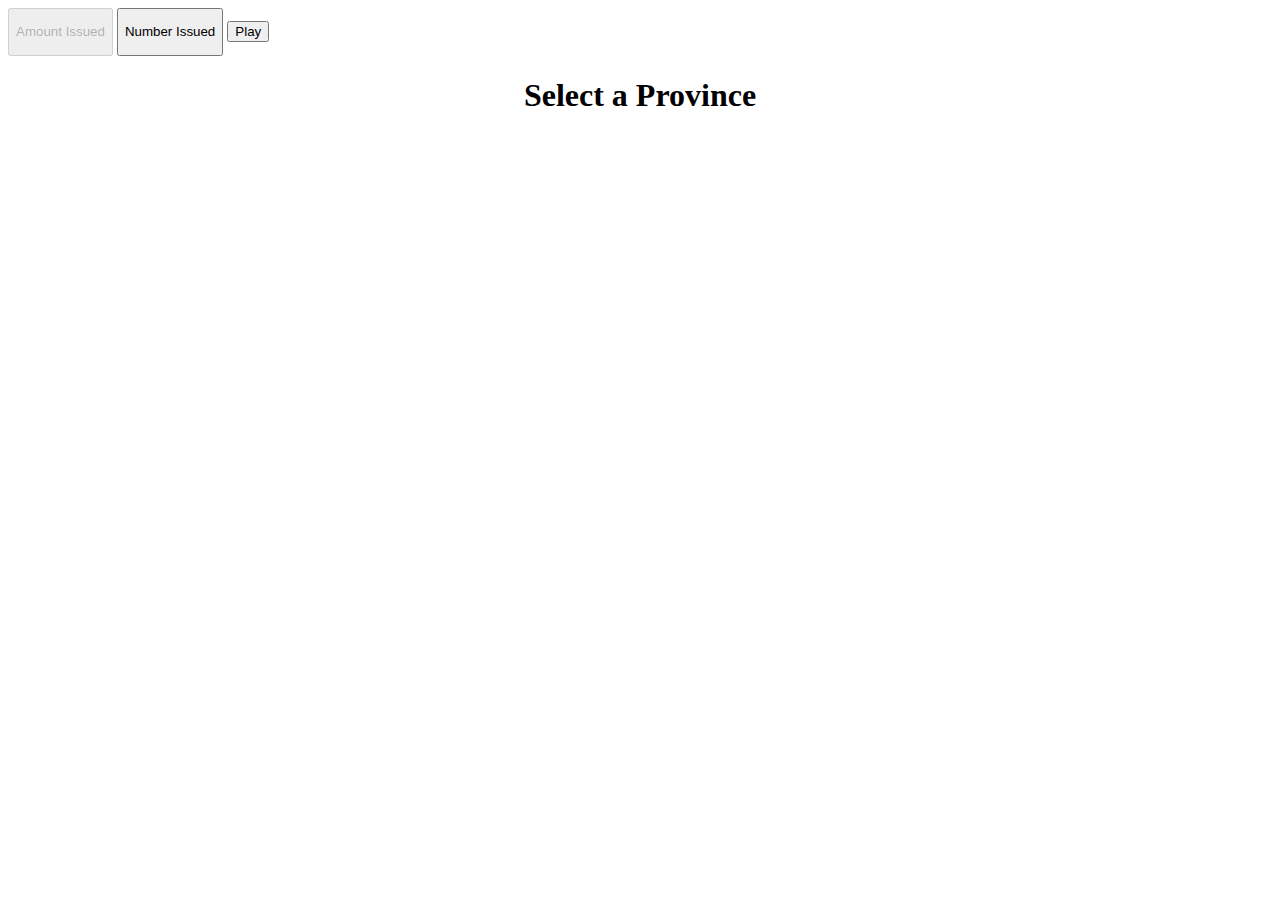
<file: chinese-provinces/index.html>
<!DOCTYPE html>
<html>
  <head>
    <meta charset="utf-8">
    <title>China Bond Data</title>
    <script src="http://d3js.org/d3.v3.min.js"></script>
    <script src="http://d3js.org/topojson.v1.min.js"></script>
    <script src="http://code.jquery.com/jquery-1.11.2.min.js"></script>
    <script src="vendor/d3.slider.js"></script>
    <link rel="stylesheet" type="text/css" href="vendor/d3.slider.css">
    <link rel="stylesheet" type="text/css" href="geomap.css">
  </head>
  <body>
    <button class="switch" id="amount" disabled><p>Amount Issued</p></button>
    <button class="switch" id="number"><p>Number Issued</p></button>
    <button id="playbutton">Play</button>
    <div id="map"></div>
    <script src="geomap.js"></script>
    <div class="centered">
      <h1 id="provinceName">Select a Province</h1>
    </div>
    <div id="slider"></div>
  </body>
</html>
</file>
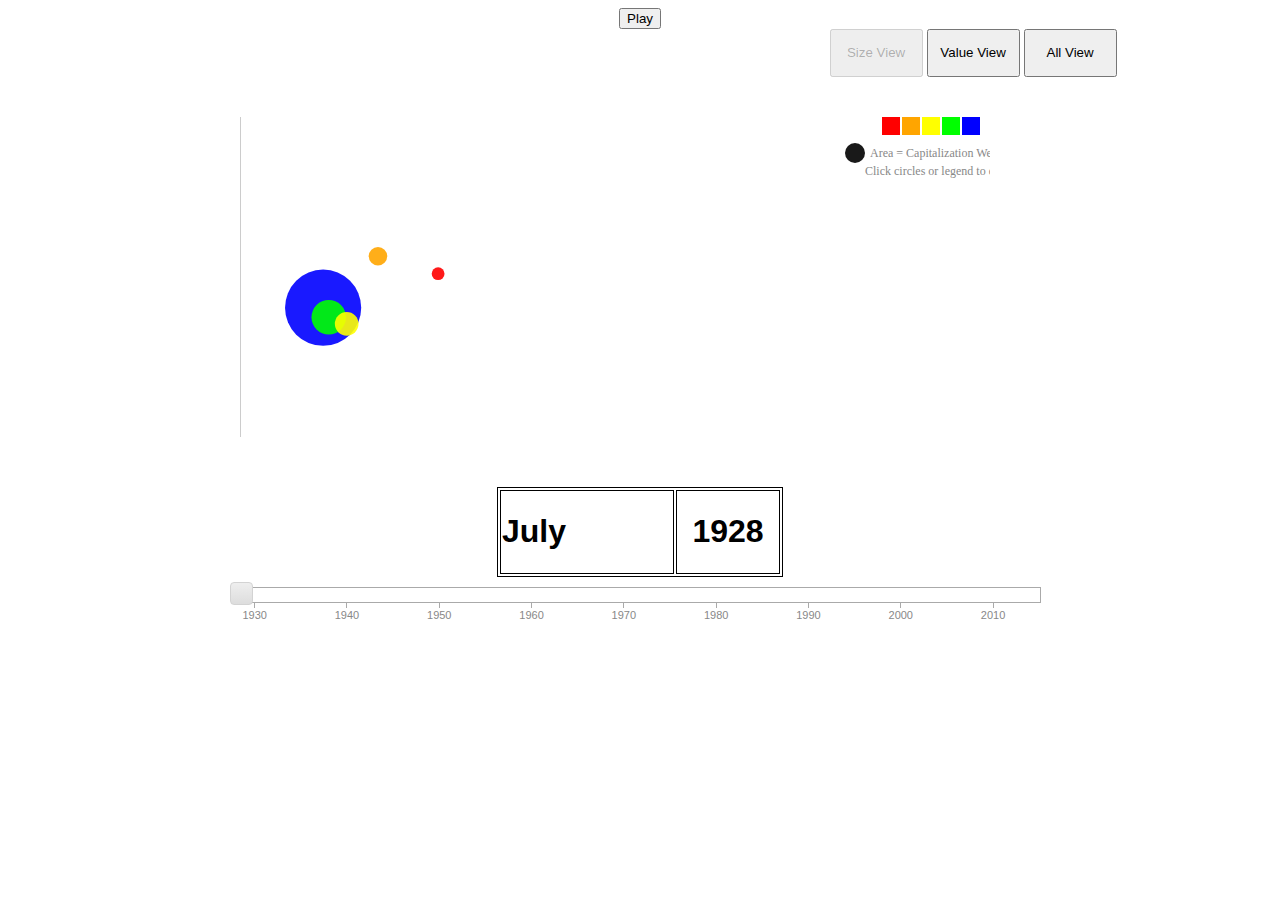
<file: portfolio-returns-final/index.html>
<!DOCTYPE html>
<html>
  <meta charset="utf-8">
  <head>
    <title>Portfolio Returns</title>
    <script src="vendor/jquery-1.11.2.min.js"></script>
    <script src="vendor/d3.v3.min.js"></script>
    <script src="vendor/d3.slider.js"></script>
    <link rel="stylesheet" type="text/css" href="linegraph.css">
    <link rel="stylesheet" type="text/css" href="vendor/d3.slider.css">
  </head>
  <body>
    <button id="playbutton">Play</button>
    <div id="buttons">
      <button class="switch" id="size" disabled><p>Size View</p></button>
      <button class="switch" id="value"><p>Value View</p></button>
      <button class="switch" id="all"><p>All View</p></button>
    </div>
    <div id="linegraph">
    </div>
    <script src="linegraph.js"></script>
    <button id="resetbutton" style="display: none;">Reset</button>
    <table align="center">
      <tr>
        <td class="month"><h1 id="month">Month</h1></td>
        <td class="year"><h1 id="year">Year</h1></td>
      </tr>
    </table>
    <div id="slider"></div>
  </body>
</html>
</file>
<file: chinese-provinces/vendor/d3.slider.css>
.d3-slider {
    position: relative;
    font-family: Verdana,Arial,sans-serif;
    font-size: 1.1em;
    border: 1px solid #aaaaaa;
    z-index: 2;
}

.d3-slider-horizontal {
    height: .8em;
}  

.d3-slider-range {
  background:#2980b9;
  left:0px;
  right:0px;
  height: 0.8em;
  position: absolute;
}

.d3-slider-range-vertical {
  background:#2980b9;
  left:0px;
  right:0px;
  position: absolute;
  top:0;
}

.d3-slider-vertical {
    width: .8em;
    height: 100px;
}      

.d3-slider-handle {
    position: absolute;
    width: 1.2em;
    height: 1.2em;
    border: 1px solid #d3d3d3;
    border-radius: 4px;
    background: #eee;
    background: linear-gradient(to bottom, #eee 0%, #ddd 100%);
    z-index: 3;
}

.d3-slider-handle:hover {
    border: 1px solid #999999;
}

.d3-slider-horizontal .d3-slider-handle {
    top: -.3em;
    margin-left: -.6em;
}

.d3-slider-axis {
    position: relative;
    z-index: 1;    
}

.d3-slider-axis-bottom {
    top: .8em;
}

.d3-slider-axis-right {
    left: .8em;
}

.d3-slider-axis path {
    stroke-width: 0;
    fill: none;
}

.d3-slider-axis line {
    fill: none;
    stroke: #aaa;
    shape-rendering: crispEdges;
}

.d3-slider-axis text {
    font-size: 11px;
}

.d3-slider-vertical .d3-slider-handle {
    left: -.25em;
    margin-left: 0;
    margin-bottom: -.6em;      
}
</file>
<file: chinese-provinces/geomap.css>
.centered {
  text-align: center;
}

#slider {
  margin: 0 auto;
  width: 800px;
}

div.info-box {   
  position: absolute;         
  width: 110px;                  
  height: 50px;                 
  padding: 2px;             
  font: 12px sans-serif;        
  background: #c7c7c7;   
  border: 0px;      
  border-radius: 8px;           
  pointer-events: none;   
  padding: 4px;      
}

.bubble {
  fill-opacity: .5;
  stroke: #fff;
  stroke-width: .5px;
}

.bubble:hover {
  stroke: #000;
}

.switch.button {
  height: 2.3125rem;
  margin-bottom: 1em;
  overflow: hidden;
}
.switch.button p {
  margin-bottom: 0;
  font-size: 0.875em;
  padding: 0.6em;
}
.switch.button.active {
  background-color: #d0d0d0;
  cursor: default;
}
</file>
<file: portfolio-returns-final/linegraph.css>
/* SVG styling */
path {
  fill: #CED8B6;
}

#xAxis path, #yAxis path, #xAxis line, #yAxis line {
  stroke: #ccc;
  fill: none;
  shape-rendering: crispEdges;
}

text {
  font-size: 12px;
  fill: #888;
}

svg.graph {
  display: block;
  margin: auto;
  padding: 30px 100px 50px 50px;
}

#playbutton,#resetbutton {
  display: block;
  margin: auto;
}

circle {
  opacity: 0.9;
}

#slider {
  margin: 0 auto;
  width: 800px;
  margin-top: 10px;
}

table, th, td {
   border: 1px solid black;
}

td.month {
  width: 170px;
}
td.year {
  width: 100px;
}

#linegraph svg {
 width: auto;
}

h1 {
  font-family: Arial;
}

#month {
  text-align: left;
}

#year {
  text-align: center;
}
/* NV Tooltip Styling from nv.d3.css */

.nvtooltip {
  position: absolute;
  background-color: rgba(255,255,255,1.0);
  padding: 1px;
  border: 1px solid rgba(0,0,0,.2);
  z-index: 10000;

  font-family: Arial;
  font-size: 13px;
  text-align: left;
  pointer-events: none;

  white-space: nowrap;

  -webkit-touch-callout: none;
  -webkit-user-select: none;
  -khtml-user-select: none;
  -moz-user-select: none;
  -ms-user-select: none;
  user-select: none;
}

/*Give tooltips that old fade in transition by
    putting a "with-transitions" class on the container div.
*/
.nvtooltip.with-transitions, .with-transitions .nvtooltip {
  transition: opacity 50ms linear;
  -moz-transition: opacity 50ms linear;
  -webkit-transition: opacity 50ms linear;

  transition-delay: 200ms;
  -moz-transition-delay: 200ms;
  -webkit-transition-delay: 200ms;
}

.nvtooltip.x-nvtooltip,
.nvtooltip.y-nvtooltip {
  padding: 8px;
}

.nvtooltip h3 {
  margin: 0;
  padding: 4px 14px;
  line-height: 18px;
  font-weight: normal;
  background-color: rgba(247,247,247,0.75);
  text-align: center;

  border-bottom: 1px solid #ebebeb;

  -webkit-border-radius: 5px 5px 0 0;
  -moz-border-radius: 5px 5px 0 0;
  border-radius: 1px 5px 0 0;
}

.nvtooltip p {
  margin: 0;
  padding: 5px 14px;
  text-align: center;
}

.nvtooltip span {
  display: inline-block;
  margin: 2px 0;
}

.nvtooltip table {
  margin: 6px;
  border-spacing:0;
}


.nvtooltip table td {
  padding: 2px 9px 2px 0;
  vertical-align: middle;
}

.nvtooltip table td.key {
  font-weight:normal;
}
.nvtooltip table td.value {
  text-align: right;
  font-weight: bold;
}

.nvtooltip table tr.highlight td {
  padding: 1px 9px 1px 0;
  border-bottom-style: solid;
  border-bottom-width: 1px;
  border-top-style: solid;
  border-top-width: 1px;
}

.nvtooltip table td.legend-color-guide div {
  width: 8px;
  height: 8px;
  vertical-align: middle;
}

.nvtooltip .footer {
  padding: 3px;
}

.nvtooltip-pending-removal {
  position: absolute;
  pointer-events: none;
}

.nvd3 text {
  font: normal 12px Arial;
}

.nvd3 .title {
 font: bold 14px Arial;
}

.nvd3 .nv-background {
  fill: white;
  fill-opacity: 0;
}

.nvd3.nv-noData {
  font-size: 18px;
  font-weight: bold;
}
.switch {
  width:31%;
}
.switch.button {
  height: 2.3125rem;
  margin-bottom: 1em;
  overflow: hidden;
}
.switch.button p {
  margin-bottom: 0;
  font-size: 0.875em;
  padding: 0.6em;
}
.switch.button.active {
  background-color: #d0d0d0;
  cursor: default;
}
#buttons {
  width:300px;
  padding-bottom:10px;
  margin-left: 65%;
}
</file>
<file: portfolio-returns-final/vendor/d3.slider.css>
.d3-slider {
    position: relative;
    font-family: Verdana,Arial,sans-serif;
    font-size: 1.1em;
    border: 1px solid #aaaaaa;
    z-index: 2;
}

.d3-slider-horizontal {
    height: .8em;
}  

.d3-slider-range {
  background:#2980b9;
  left:0px;
  right:0px;
  height: 0.8em;
  position: absolute;
}

.d3-slider-range-vertical {
  background:#2980b9;
  left:0px;
  right:0px;
  position: absolute;
  top:0;
}

.d3-slider-vertical {
    width: .8em;
    height: 100px;
}      

.d3-slider-handle {
    position: absolute;
    width: 1.2em;
    height: 1.2em;
    border: 1px solid #d3d3d3;
    border-radius: 4px;
    background: #eee;
    background: linear-gradient(to bottom, #eee 0%, #ddd 100%);
    z-index: 3;
}

.d3-slider-handle:hover {
    border: 1px solid #999999;
}

.d3-slider-horizontal .d3-slider-handle {
    top: -.3em;
    margin-left: -.6em;
}

.d3-slider-axis {
    position: relative;
    z-index: 1;    
}

.d3-slider-axis-bottom {
    top: .8em;
}

.d3-slider-axis-right {
    left: .8em;
}

.d3-slider-axis path {
    stroke-width: 0;
    fill: none;
}

.d3-slider-axis line {
    fill: none;
    stroke: #aaa;
    shape-rendering: crispEdges;
}

.d3-slider-axis text {
    font-size: 11px;
}

.d3-slider-vertical .d3-slider-handle {
    left: -.25em;
    margin-left: 0;
    margin-bottom: -.6em;      
}
</file>
